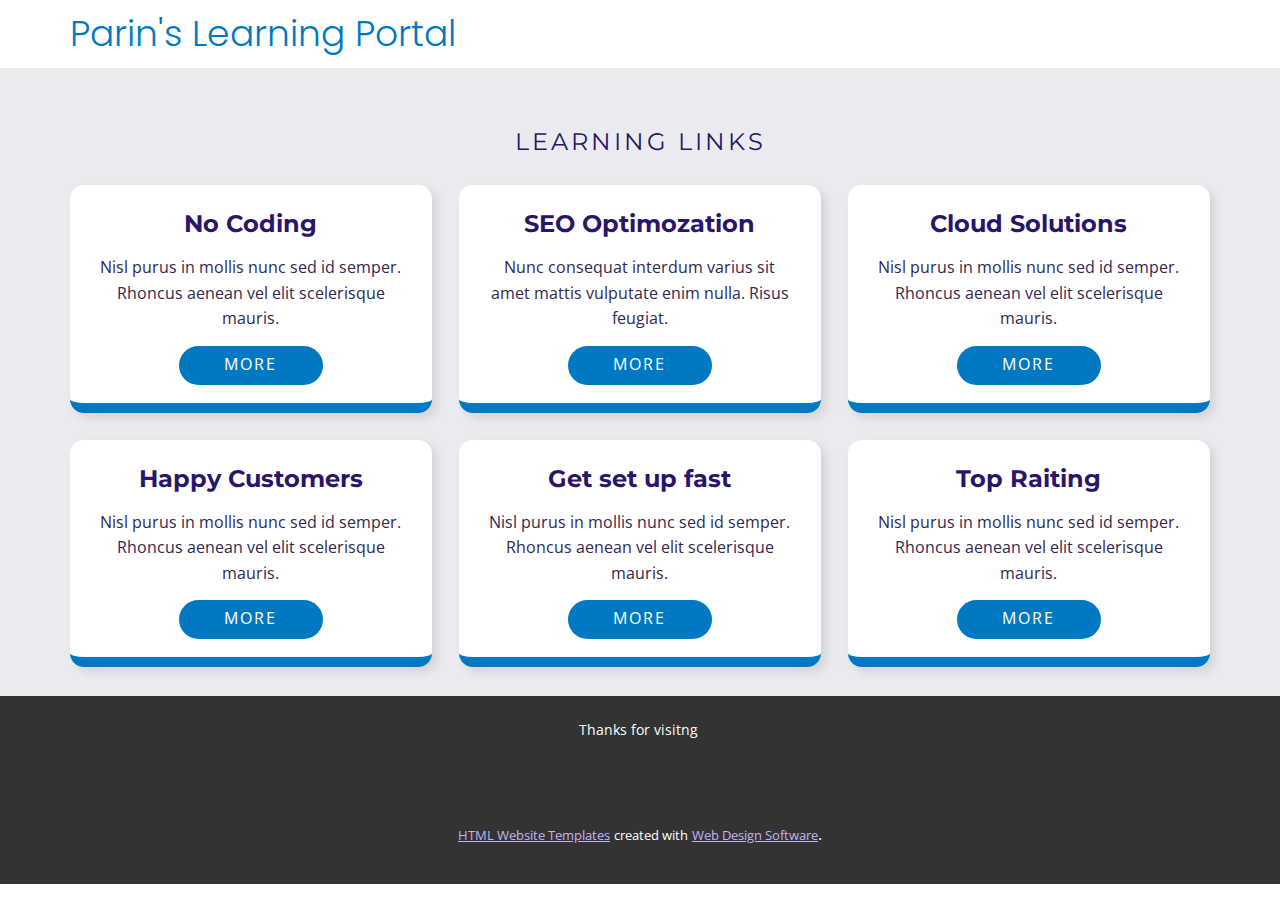
<file: index.html>
<!DOCTYPE html>
<html style="font-size: 16px;">
  <head>
    <meta name="viewport" content="width=device-width, initial-scale=1.0">
    <meta charset="utf-8">
    <meta name="keywords" content="Branding Concepts, Graphic Design, About Us, ​Website Development Company, Our Features &amp;amp; Services, Strategic Planning, Awards, ​Our Design Services, Nam ultrices ultrices nec tortor pulvinar esteras loremips est orem., Follow us, Contact us">
    <meta name="description" content="">
    <meta name="page_type" content="np-template-header-footer-from-plugin">
    <title>Home</title>
    <link rel="stylesheet" href="nicepage.css" media="screen">
<link rel="stylesheet" href="Home.css" media="screen">
    <script class="u-script" type="text/javascript" src="jquery.js" defer=""></script>
    <script class="u-script" type="text/javascript" src="nicepage.js" defer=""></script>
    <meta name="generator" content="Nicepage 4.6.5, nicepage.com">
    <link id="u-theme-google-font" rel="stylesheet" href="https://fonts.googleapis.com/css?family=Montserrat:100,100i,200,200i,300,300i,400,400i,500,500i,600,600i,700,700i,800,800i,900,900i|Open+Sans:300,300i,400,400i,500,500i,600,600i,700,700i,800,800i">
    <link id="u-page-google-font" rel="stylesheet" href="https://fonts.googleapis.com/css?family=Poppins:100,100i,200,200i,300,300i,400,400i,500,500i,600,600i,700,700i,800,800i,900,900i">
    
    
    <script type="application/ld+json">{
		"@context": "http://schema.org",
		"@type": "Organization",
		"name": ""
}</script>
    <meta name="theme-color" content="#291569">
    <meta property="og:title" content="Home">
    <meta property="og:type" content="website">
  </head>
  <body data-home-page="Home.html" data-home-page-title="Home" class="u-body u-xl-mode"><header class="u-clearfix u-header u-header" id="sec-3d90"><div class="u-clearfix u-sheet u-valign-middle u-sheet-1">
        <p class="u-custom-font u-text u-text-custom-color-1 u-text-1">Parin's Learning Por<span style="font-style: italic;"></span>tal
        </p>
      </div></header>
    <section class="u-align-center u-clearfix u-custom-color-3 u-section-1" id="carousel_56cf">
      <div class="u-clearfix u-sheet u-sheet-1">
        <h4 class="u-text u-text-default u-text-palette-1-base u-text-1">LEARNING LINKS</h4>
        <div class="u-expanded-width u-list u-list-1">
          <div class="u-repeater u-repeater-1">
            <div class="u-align-center u-border-10 u-border-custom-color-1 u-border-no-left u-border-no-right u-border-no-top u-container-style u-custom-border u-custom-color-2 u-list-item u-radius-14 u-repeater-item u-shape-round u-list-item-1">
              <div class="u-container-layout u-similar-container u-container-layout-1">
                <h4 class="u-text u-text-palette-1-base u-text-2">No Coding</h4>
                <p class="u-text u-text-palette-1-dark-2 u-text-3">Nisl purus in mollis nunc sed id semper. Rhoncus aenean vel elit scelerisque mauris.</p>
                <a href="https://nicepage.com/wysiwyg-html-editor" class="u-active-custom-color-5 u-border-active-palette-1-base u-border-hover-palette-1-base u-border-none u-btn u-btn-round u-button-style u-custom-color-1 u-hover-custom-color-4 u-radius-50 u-text-active-white u-text-hover-white u-btn-1" target="_blank">more</a>
              </div>
            </div>
            <div class="u-align-center u-border-10 u-border-custom-color-1 u-border-no-left u-border-no-right u-border-no-top u-container-style u-custom-border u-custom-color-2 u-list-item u-radius-14 u-repeater-item u-shape-round u-list-item-2">
              <div class="u-container-layout u-similar-container u-container-layout-2">
                <h4 class="u-text u-text-palette-1-base u-text-4">SEO Optimozation</h4>
                <p class="u-text u-text-palette-1-dark-2 u-text-5"> Nunc consequat interdum varius sit amet mattis vulputate enim nulla. Risus feugiat.</p>
                <a href="https://nicepage.com/k/adult-website-templates" class="u-active-custom-color-5 u-border-active-palette-1-base u-border-hover-palette-1-base u-border-none u-btn u-btn-round u-button-style u-custom-color-1 u-hover-custom-color-4 u-radius-50 u-text-active-white u-text-hover-white u-btn-2" target="_blank">More</a>
              </div>
            </div>
            <div class="u-align-center u-border-10 u-border-custom-color-1 u-border-no-left u-border-no-right u-border-no-top u-container-style u-custom-border u-custom-color-2 u-list-item u-radius-14 u-repeater-item u-shape-round u-list-item-3">
              <div class="u-container-layout u-similar-container u-container-layout-3">
                <h4 class="u-text u-text-palette-1-base u-text-6">Cloud Solutions</h4>
                <p class="u-text u-text-palette-1-dark-2 u-text-7">Nisl purus in mollis nunc sed id semper. Rhoncus aenean vel elit scelerisque mauris.</p>
                <a href="https://nicepage.com/website-design" class="u-active-custom-color-5 u-border-active-palette-1-base u-border-hover-palette-1-base u-border-none u-btn u-btn-round u-button-style u-custom-color-1 u-hover-custom-color-4 u-radius-50 u-text-active-white u-text-hover-white u-btn-3" target="_blank">more</a>
              </div>
            </div>
            <div class="u-align-center u-border-10 u-border-custom-color-1 u-border-no-left u-border-no-right u-border-no-top u-container-style u-custom-border u-custom-color-2 u-list-item u-radius-14 u-repeater-item u-shape-round u-list-item-4">
              <div class="u-container-layout u-similar-container u-container-layout-4">
                <h4 class="u-text u-text-palette-1-base u-text-8">Happy Customers</h4>
                <p class="u-text u-text-palette-1-dark-2 u-text-9">Nisl purus in mollis nunc sed id semper. Rhoncus aenean vel elit scelerisque mauris.</p>
                <a href="https://nicepage.com/static-site-generator" class="u-active-custom-color-5 u-border-active-palette-1-base u-border-hover-palette-1-base u-border-none u-btn u-btn-round u-button-style u-custom-color-1 u-hover-custom-color-4 u-radius-50 u-text-active-white u-text-hover-white u-btn-4" target="_blank">more</a>
              </div>
            </div>
            <div class="u-align-center u-border-10 u-border-custom-color-1 u-border-no-left u-border-no-right u-border-no-top u-container-style u-custom-border u-custom-color-2 u-list-item u-radius-14 u-repeater-item u-shape-round u-list-item-5">
              <div class="u-container-layout u-similar-container u-container-layout-5">
                <h4 class="u-text u-text-palette-1-base u-text-10"> Get set up fast</h4>
                <p class="u-text u-text-palette-1-dark-2 u-text-11">Nisl purus in mollis nunc sed id semper. Rhoncus aenean vel elit scelerisque mauris.</p>
                <a href="https://nicepage.com/website-templates" class="u-active-custom-color-5 u-border-active-palette-1-base u-border-hover-palette-1-base u-border-none u-btn u-btn-round u-button-style u-custom-color-1 u-hover-custom-color-4 u-radius-50 u-text-active-white u-text-hover-white u-btn-5" target="_blank">more</a>
              </div>
            </div>
            <div class="u-align-center u-border-10 u-border-custom-color-1 u-border-no-left u-border-no-right u-border-no-top u-container-style u-custom-border u-custom-color-2 u-list-item u-radius-14 u-repeater-item u-shape-round u-list-item-6">
              <div class="u-container-layout u-similar-container u-container-layout-6">
                <h4 class="u-text u-text-palette-1-base u-text-12">Top Raiting</h4>
                <p class="u-text u-text-palette-1-dark-2 u-text-13">Nisl purus in mollis nunc sed id semper. Rhoncus aenean vel elit scelerisque mauris.</p>
                <a href="https://nicepage.com/wysiwyg-html-editor" class="u-active-custom-color-5 u-border-active-palette-1-base u-border-hover-palette-1-base u-border-none u-btn u-btn-round u-button-style u-custom-color-1 u-hover-custom-color-4 u-radius-50 u-text-active-white u-text-hover-white u-btn-6" target="_blank">more</a>
              </div>
            </div>
          </div>
        </div>
      </div>
    </section>
    
    
    <footer class="u-align-center u-clearfix u-footer u-grey-80 u-footer" id="sec-18cf"><div class="u-clearfix u-sheet u-sheet-1">
        <p class="u-small-text u-text u-text-variant u-text-1">Thanks for visitng&nbsp;</p>
      </div></footer>
    <section class="u-backlink u-clearfix u-grey-80">
      <a class="u-link" href="https://nicepage.com/html-templates" target="_blank">
        <span>HTML Website Templates</span>
      </a>
      <p class="u-text">
        <span>created with</span>
      </p>
      <a class="u-link" href="" target="_blank">
        <span>Web Design Software</span>
      </a>. 
    </section>
  </body>
</html>
</file>
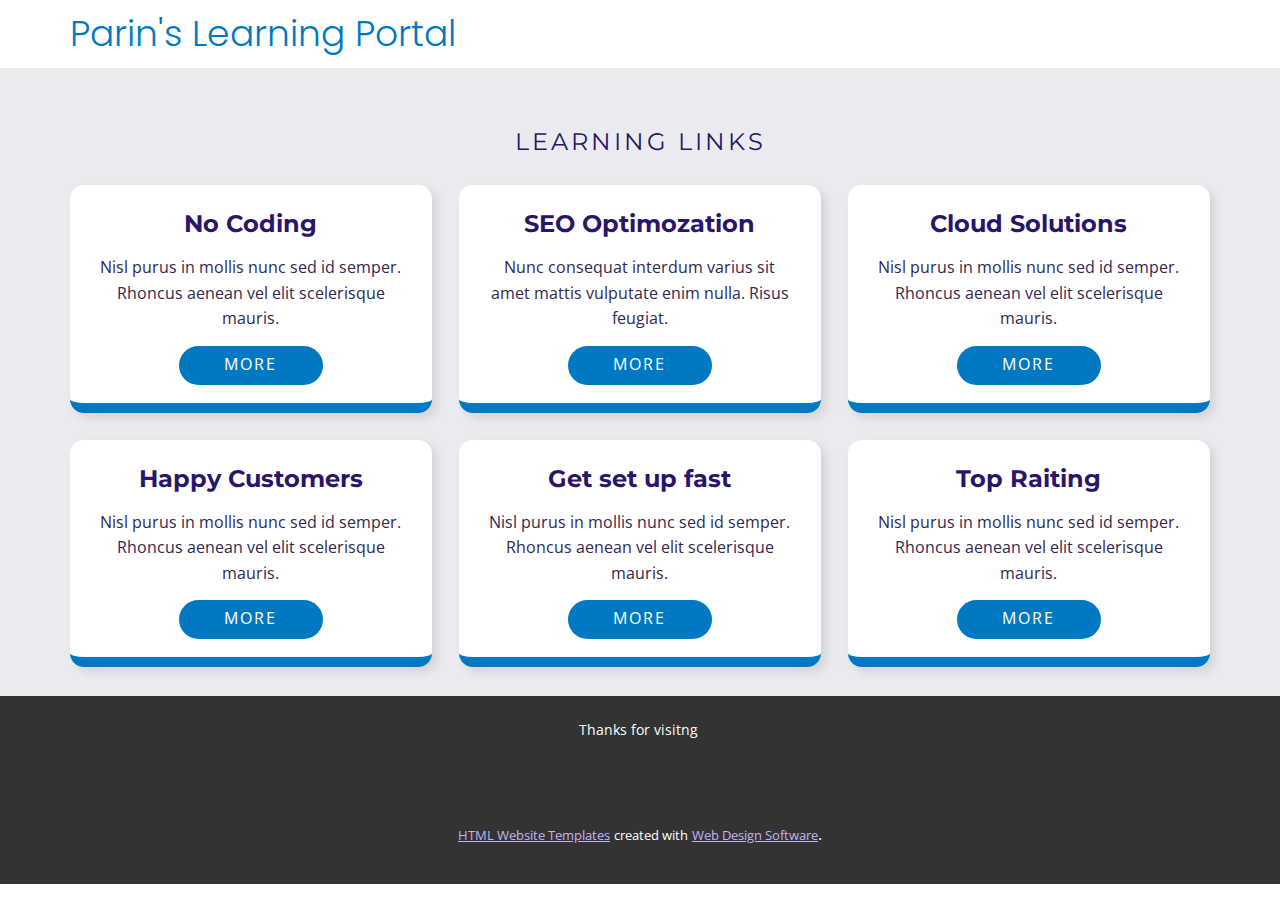
<file: Home.html>
<!DOCTYPE html>
<html style="font-size: 16px;">
  <head>
    <meta name="viewport" content="width=device-width, initial-scale=1.0">
    <meta charset="utf-8">
    <meta name="keywords" content="Branding Concepts, Graphic Design, About Us, ​Website Development Company, Our Features &amp;amp; Services, Strategic Planning, Awards, ​Our Design Services, Nam ultrices ultrices nec tortor pulvinar esteras loremips est orem., Follow us, Contact us">
    <meta name="description" content="">
    <meta name="page_type" content="np-template-header-footer-from-plugin">
    <title>Home</title>
    <link rel="stylesheet" href="nicepage.css" media="screen">
<link rel="stylesheet" href="Home.css" media="screen">
    <script class="u-script" type="text/javascript" src="jquery.js" defer=""></script>
    <script class="u-script" type="text/javascript" src="nicepage.js" defer=""></script>
    <meta name="generator" content="Nicepage 4.6.5, nicepage.com">
    <link id="u-theme-google-font" rel="stylesheet" href="https://fonts.googleapis.com/css?family=Montserrat:100,100i,200,200i,300,300i,400,400i,500,500i,600,600i,700,700i,800,800i,900,900i|Open+Sans:300,300i,400,400i,500,500i,600,600i,700,700i,800,800i">
    <link id="u-page-google-font" rel="stylesheet" href="https://fonts.googleapis.com/css?family=Poppins:100,100i,200,200i,300,300i,400,400i,500,500i,600,600i,700,700i,800,800i,900,900i">
    
    
    <script type="application/ld+json">{
		"@context": "http://schema.org",
		"@type": "Organization",
		"name": ""
}</script>
    <meta name="theme-color" content="#291569">
    <meta property="og:title" content="Home">
    <meta property="og:type" content="website">
  </head>
  <body class="u-body u-xl-mode"><header class="u-clearfix u-header u-header" id="sec-3d90"><div class="u-clearfix u-sheet u-valign-middle u-sheet-1">
        <p class="u-custom-font u-text u-text-custom-color-1 u-text-1">Parin's Learning Por<span style="font-style: italic;"></span>tal
        </p>
      </div></header>
    <section class="u-align-center u-clearfix u-custom-color-3 u-section-1" id="carousel_56cf">
      <div class="u-clearfix u-sheet u-sheet-1">
        <h4 class="u-text u-text-default u-text-palette-1-base u-text-1">LEARNING LINKS</h4>
        <div class="u-expanded-width u-list u-list-1">
          <div class="u-repeater u-repeater-1">
            <div class="u-align-center u-border-10 u-border-custom-color-1 u-border-no-left u-border-no-right u-border-no-top u-container-style u-custom-border u-custom-color-2 u-list-item u-radius-14 u-repeater-item u-shape-round u-list-item-1">
              <div class="u-container-layout u-similar-container u-container-layout-1">
                <h4 class="u-text u-text-palette-1-base u-text-2">No Coding</h4>
                <p class="u-text u-text-palette-1-dark-2 u-text-3">Nisl purus in mollis nunc sed id semper. Rhoncus aenean vel elit scelerisque mauris.</p>
                <a href="https://nicepage.com/wysiwyg-html-editor" class="u-active-custom-color-5 u-border-active-palette-1-base u-border-hover-palette-1-base u-border-none u-btn u-btn-round u-button-style u-custom-color-1 u-hover-custom-color-4 u-radius-50 u-text-active-white u-text-hover-white u-btn-1" target="_blank">more</a>
              </div>
            </div>
            <div class="u-align-center u-border-10 u-border-custom-color-1 u-border-no-left u-border-no-right u-border-no-top u-container-style u-custom-border u-custom-color-2 u-list-item u-radius-14 u-repeater-item u-shape-round u-list-item-2">
              <div class="u-container-layout u-similar-container u-container-layout-2">
                <h4 class="u-text u-text-palette-1-base u-text-4">SEO Optimozation</h4>
                <p class="u-text u-text-palette-1-dark-2 u-text-5"> Nunc consequat interdum varius sit amet mattis vulputate enim nulla. Risus feugiat.</p>
                <a href="https://nicepage.com/k/adult-website-templates" class="u-active-custom-color-5 u-border-active-palette-1-base u-border-hover-palette-1-base u-border-none u-btn u-btn-round u-button-style u-custom-color-1 u-hover-custom-color-4 u-radius-50 u-text-active-white u-text-hover-white u-btn-2" target="_blank">More</a>
              </div>
            </div>
            <div class="u-align-center u-border-10 u-border-custom-color-1 u-border-no-left u-border-no-right u-border-no-top u-container-style u-custom-border u-custom-color-2 u-list-item u-radius-14 u-repeater-item u-shape-round u-list-item-3">
              <div class="u-container-layout u-similar-container u-container-layout-3">
                <h4 class="u-text u-text-palette-1-base u-text-6">Cloud Solutions</h4>
                <p class="u-text u-text-palette-1-dark-2 u-text-7">Nisl purus in mollis nunc sed id semper. Rhoncus aenean vel elit scelerisque mauris.</p>
                <a href="https://nicepage.com/website-design" class="u-active-custom-color-5 u-border-active-palette-1-base u-border-hover-palette-1-base u-border-none u-btn u-btn-round u-button-style u-custom-color-1 u-hover-custom-color-4 u-radius-50 u-text-active-white u-text-hover-white u-btn-3" target="_blank">more</a>
              </div>
            </div>
            <div class="u-align-center u-border-10 u-border-custom-color-1 u-border-no-left u-border-no-right u-border-no-top u-container-style u-custom-border u-custom-color-2 u-list-item u-radius-14 u-repeater-item u-shape-round u-list-item-4">
              <div class="u-container-layout u-similar-container u-container-layout-4">
                <h4 class="u-text u-text-palette-1-base u-text-8">Happy Customers</h4>
                <p class="u-text u-text-palette-1-dark-2 u-text-9">Nisl purus in mollis nunc sed id semper. Rhoncus aenean vel elit scelerisque mauris.</p>
                <a href="https://nicepage.com/static-site-generator" class="u-active-custom-color-5 u-border-active-palette-1-base u-border-hover-palette-1-base u-border-none u-btn u-btn-round u-button-style u-custom-color-1 u-hover-custom-color-4 u-radius-50 u-text-active-white u-text-hover-white u-btn-4" target="_blank">more</a>
              </div>
            </div>
            <div class="u-align-center u-border-10 u-border-custom-color-1 u-border-no-left u-border-no-right u-border-no-top u-container-style u-custom-border u-custom-color-2 u-list-item u-radius-14 u-repeater-item u-shape-round u-list-item-5">
              <div class="u-container-layout u-similar-container u-container-layout-5">
                <h4 class="u-text u-text-palette-1-base u-text-10"> Get set up fast</h4>
                <p class="u-text u-text-palette-1-dark-2 u-text-11">Nisl purus in mollis nunc sed id semper. Rhoncus aenean vel elit scelerisque mauris.</p>
                <a href="https://nicepage.com/website-templates" class="u-active-custom-color-5 u-border-active-palette-1-base u-border-hover-palette-1-base u-border-none u-btn u-btn-round u-button-style u-custom-color-1 u-hover-custom-color-4 u-radius-50 u-text-active-white u-text-hover-white u-btn-5" target="_blank">more</a>
              </div>
            </div>
            <div class="u-align-center u-border-10 u-border-custom-color-1 u-border-no-left u-border-no-right u-border-no-top u-container-style u-custom-border u-custom-color-2 u-list-item u-radius-14 u-repeater-item u-shape-round u-list-item-6">
              <div class="u-container-layout u-similar-container u-container-layout-6">
                <h4 class="u-text u-text-palette-1-base u-text-12">Top Raiting</h4>
                <p class="u-text u-text-palette-1-dark-2 u-text-13">Nisl purus in mollis nunc sed id semper. Rhoncus aenean vel elit scelerisque mauris.</p>
                <a href="https://nicepage.com/wysiwyg-html-editor" class="u-active-custom-color-5 u-border-active-palette-1-base u-border-hover-palette-1-base u-border-none u-btn u-btn-round u-button-style u-custom-color-1 u-hover-custom-color-4 u-radius-50 u-text-active-white u-text-hover-white u-btn-6" target="_blank">more</a>
              </div>
            </div>
          </div>
        </div>
      </div>
    </section>
    
    
    <footer class="u-align-center u-clearfix u-footer u-grey-80 u-footer" id="sec-18cf"><div class="u-clearfix u-sheet u-sheet-1">
        <p class="u-small-text u-text u-text-variant u-text-1">Thanks for visitng&nbsp;</p>
      </div></footer>
    <section class="u-backlink u-clearfix u-grey-80">
      <a class="u-link" href="https://nicepage.com/html-templates" target="_blank">
        <span>HTML Website Templates</span>
      </a>
      <p class="u-text">
        <span>created with</span>
      </p>
      <a class="u-link" href="" target="_blank">
        <span>Web Design Software</span>
      </a>. 
    </section>
  </body>
</html>
</file>
